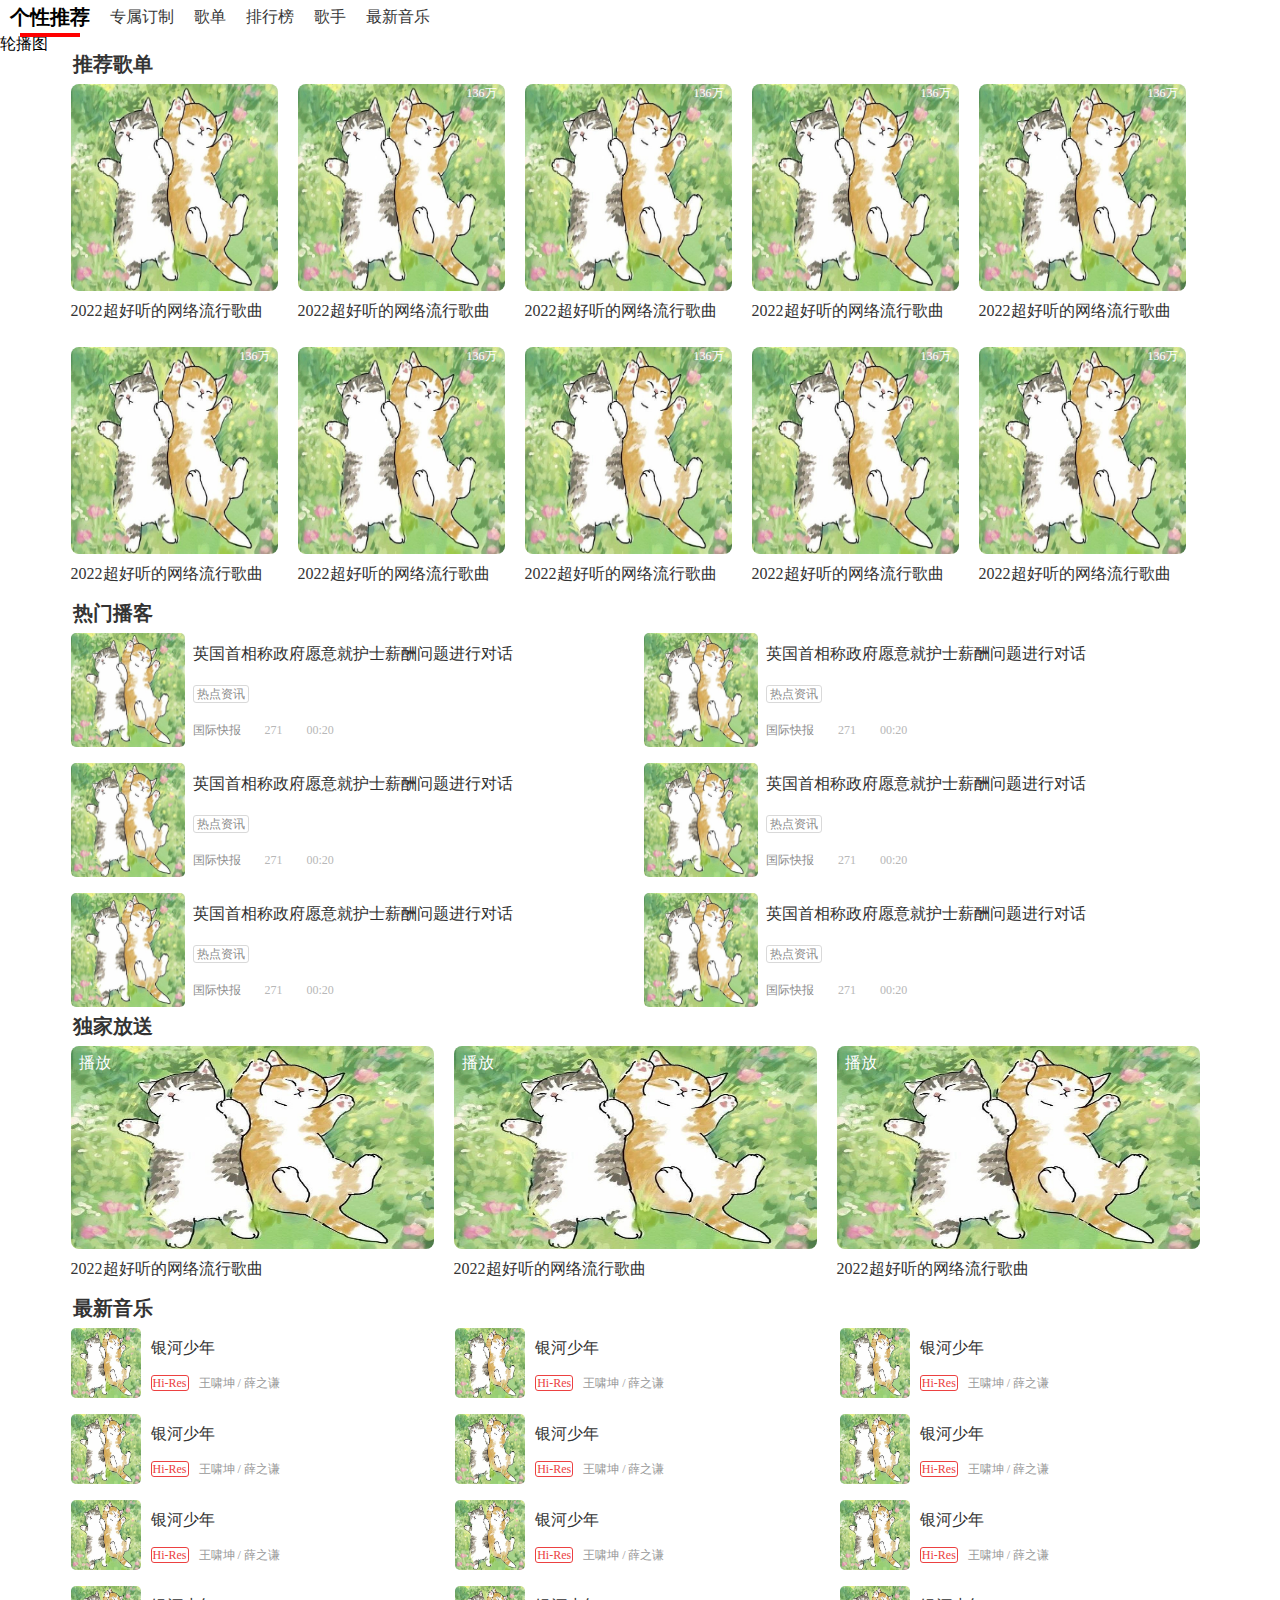
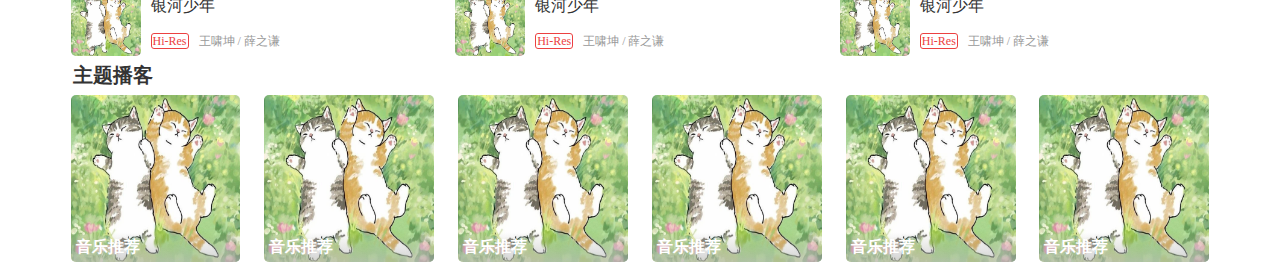
<file: res/views/bo-ke.htm>
<!DOCTYPE html>
<html lang="en">
<head>
    <meta charset="UTF-8">
    <meta http-equiv="X-UA-Compatible" content="IE=edge">
    <meta name="viewport" content="width=device-width, initial-scale=1.0">
    <title>Document</title>
    <link rel="stylesheet" href="../css/normalize.css">
    <link rel="stylesheet" href="../css/bo-ke.css">
</head>
<body>
    <ul class="tabs v-tabs">
        <li class="tab active">个性推荐</li>
        <li class="tab">专属订制</li>
        <li class="tab">歌单</li>
        <li class="tab">排行榜</li>
        <li class="tab">歌手</li>
        <li class="tab">最新音乐</li>
    </ul>
    <div>轮播图</div>
    <div class="grouped-list">
        <div class="name">推荐歌单</div>
        <ul class="list">
            <li>
                <div class="image">
                    <div class="daily">根据您的音乐口味生成每日更新</div>
                    <img src="../images/1.jpeg" alt="">
                </div>
                <p>2022超好听的网络流行歌曲</p>
            </li>
            <li>
                <div class="image">
                    <div class="play-count">
                        <i></i>
                        136万
                    </div>
                    <img src="../images/1.jpeg" alt="">
                    <div class="play">播放</div>
                </div>
                <p>2022超好听的网络流行歌曲</p>
            </li>
            <li>
                <div class="image">
                    <div class="play-count">
                        <i></i>
                        136万
                    </div>
                    <img src="../images/1.jpeg" alt="">
                    <div class="play">播放</div>
                </div>
                <p>2022超好听的网络流行歌曲</p>
            </li>
            <li>
                <div class="image">
                    <div class="play-count">
                        <i></i>
                        136万
                    </div>
                    <img src="../images/1.jpeg" alt="">
                    <div class="play">播放</div>
                </div>
                <p>2022超好听的网络流行歌曲</p>
            </li>
            <li>
                <div class="image">
                    <div class="play-count">
                        <i></i>
                        136万
                    </div>
                    <img src="../images/1.jpeg" alt="">
                    <div class="play">播放</div>
                </div>
                <p>2022超好听的网络流行歌曲</p>
            </li>
            <li>
                <div class="image">
                    <div class="play-count">
                        <i></i>
                        136万
                    </div>
                    <img src="../images/1.jpeg" alt="">
                    <div class="play">播放</div>
                </div>
                <p>2022超好听的网络流行歌曲</p>
            </li>
            <li>
                <div class="image">
                    <div class="play-count">
                        <i></i>
                        136万
                    </div>
                    <img src="../images/1.jpeg" alt="">
                    <div class="play">播放</div>
                </div>
                <p>2022超好听的网络流行歌曲</p>
            </li>
            <li>
                <div class="image">
                    <div class="play-count">
                        <i></i>
                        136万
                    </div>
                    <img src="../images/1.jpeg" alt="">
                    <div class="play">播放</div>
                </div>
                <p>2022超好听的网络流行歌曲</p>
            </li>
            <li>
                <div class="image">
                    <div class="play-count">
                        <i></i>
                        136万
                    </div>
                    <img src="../images/1.jpeg" alt="">
                    <div class="play">播放</div>
                </div>
                <p>2022超好听的网络流行歌曲</p>
            </li>
            <li>
                <div class="image">
                    <div class="play-count">
                        <i></i>
                        136万
                    </div>
                    <img src="../images/1.jpeg" alt="">
                    <div class="play">播放</div>
                </div>
                <p>2022超好听的网络流行歌曲</p>
            </li>
        </ul>
    </div>

    <div class="grouped-list rmbk">
        <div class="name">热门播客</div>
        <ul>
            <li>
                <img src="../images/1.jpeg" alt="">
                <div>
                    <p class="title">英国首相称政府愿意就护士薪酬问题进行对话</p>
                    <div>
                        <span class="tag">热点资讯</span>
                    </div>
                    <div>
                        <span class="author">国际快报</span>
                        <span class="play-count">271</span>
                        <span class="duration">00:20</span>
                    </div>
                </div>
            </li>
            <li>
                <img src="../images/1.jpeg" alt="">
                <div>
                    <p class="title">英国首相称政府愿意就护士薪酬问题进行对话</p>
                    <div>
                        <span class="tag">热点资讯</span>
                    </div>
                    <div>
                        <span class="author">国际快报</span>
                        <span class="play-count">271</span>
                        <span class="duration">00:20</span>
                    </div>
                </div>
            </li>
            <li>
                <img src="../images/1.jpeg" alt="">
                <div>
                    <p class="title">英国首相称政府愿意就护士薪酬问题进行对话</p>
                    <div>
                        <span class="tag">热点资讯</span>
                    </div>
                    <div>
                        <span class="author">国际快报</span>
                        <span class="play-count">271</span>
                        <span class="duration">00:20</span>
                    </div>
                </div>
            </li>
            <li>
                <img src="../images/1.jpeg" alt="">
                <div>
                    <p class="title">英国首相称政府愿意就护士薪酬问题进行对话</p>
                    <div>
                        <span class="tag">热点资讯</span>
                    </div>
                    <div>
                        <span class="author">国际快报</span>
                        <span class="play-count">271</span>
                        <span class="duration">00:20</span>
                    </div>
                </div>
            </li>
            <li>
                <img src="../images/1.jpeg" alt="">
                <div>
                    <p class="title">英国首相称政府愿意就护士薪酬问题进行对话</p>
                    <div>
                        <span class="tag">热点资讯</span>
                    </div>
                    <div>
                        <span class="author">国际快报</span>
                        <span class="play-count">271</span>
                        <span class="duration">00:20</span>
                    </div>
                </div>
            </li>
            <li>
                <img src="../images/1.jpeg" alt="">
                <div>
                    <p class="title">英国首相称政府愿意就护士薪酬问题进行对话</p>
                    <div>
                        <span class="tag">热点资讯</span>
                    </div>
                    <div>
                        <span class="author">国际快报</span>
                        <span class="play-count">271</span>
                        <span class="duration">00:20</span>
                    </div>
                </div>
            </li>
        </ul>
    </div>
    <div class="grouped-list djfs">
        <div class="name">独家放送</div>
        <ul>
            <li>
                <div class="image">
                    <img src="../images/1.jpeg" alt="">
                    <div class="play">播放</div>
                </div>
                <p>2022超好听的网络流行歌曲</p>
            </li>
            <li>
                <div class="image">
                    <img src="../images/1.jpeg" alt="">
                    <div class="play">播放</div>
                </div>
                <p>2022超好听的网络流行歌曲</p>
            </li>
            <li>
                <div class="image">
                    <img src="../images/1.jpeg" alt="">
                    <div class="play">播放</div>
                </div>
                <p>2022超好听的网络流行歌曲</p>
            </li>
        </ul>
    </div>
    <div class="grouped-list newest">
        <div class="name">最新音乐</div>
        <ul>
            <li>
                <img src="../images/1.jpeg" alt="">
                <div>
                    <p class="title">银河少年</p>
                    <div class="footer">
                        <div class="tags">
                            <span class="tag">Hi-Res</span>
                        </div>
                        <span class="author">王啸坤 / 薛之谦</span>
                    </div>
                </div>
            </li>
            <li>
                <img src="../images/1.jpeg" alt="">
                <div>
                    <p class="title">银河少年</p>
                    <div class="footer">
                        <div class="tags">
                            <span class="tag">Hi-Res</span>
                        </div>
                        <span class="author">王啸坤 / 薛之谦</span>
                    </div>
                </div>
            </li>
            <li>
                <img src="../images/1.jpeg" alt="">
                <div>
                    <p class="title">银河少年</p>
                    <div class="footer">
                        <div class="tags">
                            <span class="tag">Hi-Res</span>
                        </div>
                        <span class="author">王啸坤 / 薛之谦</span>
                    </div>
                </div>
            </li>
            <li>
                <img src="../images/1.jpeg" alt="">
                <div>
                    <p class="title">银河少年</p>
                    <div class="footer">
                        <div class="tags">
                            <span class="tag">Hi-Res</span>
                        </div>
                        <span class="author">王啸坤 / 薛之谦</span>
                    </div>
                </div>
            </li>
            <li>
                <img src="../images/1.jpeg" alt="">
                <div>
                    <p class="title">银河少年</p>
                    <div class="footer">
                        <div class="tags">
                            <span class="tag">Hi-Res</span>
                        </div>
                        <span class="author">王啸坤 / 薛之谦</span>
                    </div>
                </div>
            </li>
            <li>
                <img src="../images/1.jpeg" alt="">
                <div>
                    <p class="title">银河少年</p>
                    <div class="footer">
                        <div class="tags">
                            <span class="tag">Hi-Res</span>
                        </div>
                        <span class="author">王啸坤 / 薛之谦</span>
                    </div>
                </div>
            </li>
            <li>
                <img src="../images/1.jpeg" alt="">
                <div>
                    <p class="title">银河少年</p>
                    <div class="footer">
                        <div class="tags">
                            <span class="tag">Hi-Res</span>
                        </div>
                        <span class="author">王啸坤 / 薛之谦</span>
                    </div>
                </div>
            </li>
            <li>
                <img src="../images/1.jpeg" alt="">
                <div>
                    <p class="title">银河少年</p>
                    <div class="footer">
                        <div class="tags">
                            <span class="tag">Hi-Res</span>
                        </div>
                        <span class="author">王啸坤 / 薛之谦</span>
                    </div>
                </div>
            </li>
            <li>
                <img src="../images/1.jpeg" alt="">
                <div>
                    <p class="title">银河少年</p>
                    <div class="footer">
                        <div class="tags">
                            <span class="tag">Hi-Res</span>
                        </div>
                        <span class="author">王啸坤 / 薛之谦</span>
                    </div>
                </div>
            </li>
            <li>
                <img src="../images/1.jpeg" alt="">
                <div>
                    <p class="title">银河少年</p>
                    <div class="footer">
                        <div class="tags">
                            <span class="tag">Hi-Res</span>
                        </div>
                        <span class="author">王啸坤 / 薛之谦</span>
                    </div>
                </div>
            </li>
            <li>
                <img src="../images/1.jpeg" alt="">
                <div>
                    <p class="title">银河少年</p>
                    <div class="footer">
                        <div class="tags">
                            <span class="tag">Hi-Res</span>
                        </div>
                        <span class="author">王啸坤 / 薛之谦</span>
                    </div>
                </div>
            </li>
            <li>
                <img src="../images/1.jpeg" alt="">
                <div>
                    <p class="title">银河少年</p>
                    <div class="footer">
                        <div class="tags">
                            <span class="tag">Hi-Res</span>
                        </div>
                        <span class="author">王啸坤 / 薛之谦</span>
                    </div>
                </div>
            </li>
        </ul>
    </div>
    <div class="grouped-list ztbk">
        <div class="name">主题播客</div>
        <ul>
            <li>
                <div>
                    <img src="../images/1.jpeg" alt="">
                    <div class="mask">
                        <p>音乐推荐</p>
                    </div>
                </div>
            </li>
            <li>
                <div>
                    <img src="../images/1.jpeg" alt="">
                    <div class="mask">
                        <p>音乐推荐</p>
                    </div>
                </div>
            </li>
            <li>
                <div>
                    <img src="../images/1.jpeg" alt="">
                    <div class="mask">
                        <p>音乐推荐</p>
                    </div>
                </div>
            </li>
            <li>
                <div>
                    <img src="../images/1.jpeg" alt="">
                    <div class="mask">
                        <p>音乐推荐</p>
                    </div>
                </div>
            </li>
            <li>
                <div>
                    <img src="../images/1.jpeg" alt="">
                    <div class="mask">
                        <p>音乐推荐</p>
                    </div>
                </div>
            </li>
            <li>
                <div>
                    <img src="../images/1.jpeg" alt="">
                    <div class="mask">
                        <p>音乐推荐</p>
                    </div>
                </div>
            </li>
        </ul>
    </div>
</body>
</html>
</file>
<file: res/css/bo-ke.css>
ul {
    margin: 0;
    padding: 0;
    list-style: none
}

.tabs.v-tabs {
    display: flex;
    align-items: center
}

.tabs.v-tabs .tab {
    position: relative;
    padding: 6px 10px;
    color: #373737;
    cursor: pointer
}

.tabs.v-tabs .tab.active {
    font-size: 20px;
    font-weight: bold
}

.tabs.v-tabs .tab.active::after {
    position: absolute;
    bottom: -2px;
    left: 20%;
    content: "";
    display: inline-block;
    width: 60%;
    height: 4px;
    background-color: red
}

.tabs.v-tabs .tab:hover {
    color: #000
}

.grouped-list {
    margin: auto;
    max-width: 1135px
}

.grouped-list .name {
    font-size: 20px;
    font-weight: bold;
    color: #333
}

.grouped-list ul {
    margin-left: -10px;
    margin-right: -10px
}

.grouped-list ul li {
    margin: 8px;
    display: inline-block
}

.grouped-list ul li .image {
    position: relative;
    width: 207px;
    height: 207px;
    border-radius: 8px;
    overflow: hidden;
    cursor: pointer
}

.grouped-list ul li .image:hover .daily {
    display: block
}

.grouped-list ul li .image:hover .play {
    display: block
}

.grouped-list ul li .image .daily {
    position: absolute;
    display: none;
    padding: 0 8px;
    width: 100%;
    height: 30px;
    line-height: 30px;
    background-color: rgba(0, 0, 0, .8);
    font-size: 12px;
    color: #fff
}

.grouped-list ul li .image .play-count {
    position: absolute;
    top: 3px;
    right: 8px;
    font-size: 12px;
    color: #fff
}

.grouped-list ul li .image img {
    width: 100%;
    height: 100%
}

.grouped-list ul li .image .play {
    position: absolute;
    bottom: 8px;
    right: 8px;
    display: none;
    color: #fff
}

.grouped-list ul li p {
    color: #333;
    line-height: 2.5;
    cursor: pointer
}

.grouped-list.rmbk ul {
    display: flex;
    flex-wrap: wrap
}

.grouped-list.rmbk li {
    display: flex;
    width: calc(50% - 20px);
    border-radius: 5px
}

.grouped-list.rmbk li:hover {
    background-color: #ebebeb
}

.grouped-list.rmbk li>div {
    display: flex;
    flex-direction: column;
    justify-content: space-around
}

.grouped-list.rmbk li img {
    margin-right: 8px;
    width: 114px;
    height: 114px;
    border-radius: 5px;
    cursor: pointer
}

.grouped-list.rmbk li p.title {
    color: #2f2f2f;
    cursor: default;
    line-height: 1.5
}

.grouped-list.rmbk li .tag {
    padding: 1px 3px;
    color: #8d8d8d;
    border: 1px solid #d9d9d9;
    border-radius: 3px;
    font-size: 12px
}

.grouped-list.rmbk li .author {
    padding-right: 20px;
    color: #8d8d8d;
    font-size: 12px
}

.grouped-list.rmbk li .play-count {
    padding-right: 20px;
    color: #b7b7b7;
    font-size: 12px
}

.grouped-list.rmbk li .duration {
    color: #b7b7b7;
    font-size: 12px
}

.grouped-list.djfs li .image {
    width: 363px;
    height: 203px
}

.grouped-list.djfs li .image img {
    max-width: 100%;
    max-height: 100%
}

.grouped-list.djfs li .image .play {
    left: 8px;
    top: 8px;
    display: block
}

.grouped-list.newest ul {
    display: flex;
    flex-wrap: wrap
}

.grouped-list.newest ul li {
    display: flex;
    width: calc(33.33333333% - 16.33333333px);
    border-radius: 5px
}

.grouped-list.newest ul li:hover {
    background-color: #ebebeb
}

.grouped-list.newest ul li>div {
    display: flex;
    flex-direction: column;
    justify-content: space-around
}

.grouped-list.newest ul li img {
    margin-right: 10px;
    width: 70px;
    height: 70px;
    border-radius: 5px
}

.grouped-list.newest ul li .title {
    line-height: 1.5;
    cursor: default
}

.grouped-list.newest ul li .footer {
    display: flex;
    font-size: 12px
}

.grouped-list.newest ul li .tags {
    margin-right: 10px
}

.grouped-list.newest ul li .tags .tag {
    padding: 0 1px;
    border: 1px solid #ec4141;
    border-radius: 3px;
    color: #ec4141
}

.grouped-list.newest ul li .author {
    color: #999
}

.ztbk ul {
    display: flex;
    justify-content: space-between
}

.ztbk li {
    width: calc(16.66666666% - 22.5px)
}

.ztbk li>div {
    position: relative;
    height: 167px;
    cursor: pointer
}

.ztbk li>div img {
    width: 100%;
    height: 100%;
    border-radius: 5px
}

.ztbk li>div .mask {
    position: absolute;
    bottom: 0px;
    width: 100%;
    height: 30px;
    border-radius: 0 0 5px 5px;
    background-image: linear-gradient(0deg, rgba(186, 186, 186, 0.631372549), transparent)
}

.ztbk li>div p {
    padding: 0 5px;
    line-height: 30px;
    font-weight: bold;
    color: #fff
}
</file>
